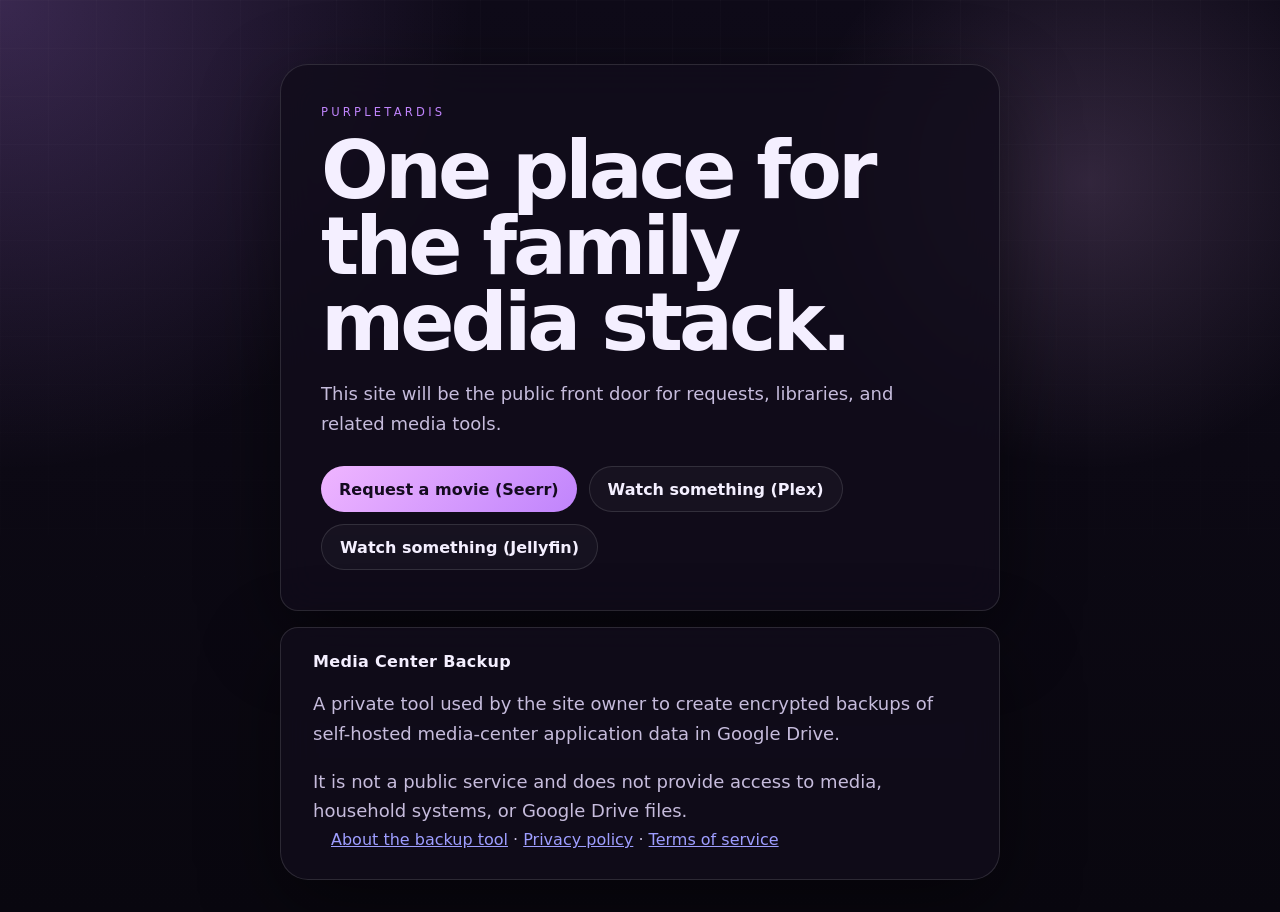
<file: index.html>
<!doctype html>
<html lang="en">
  <head>
    <meta charset="utf-8" />
    <meta name="viewport" content="width=device-width, initial-scale=1" />
    <meta
      name="google-site-verification"
      content="ru8-5z3brVWNznkc_mG94XO5jYRtC-igpBtOvv5eGVU"
    />
    <meta
      name="description"
      content="Purpletardis is the front door for family media requests and library access."
    />
    <title>Purpletardis</title>
    <link rel="stylesheet" href="styles.css" />
  </head>
  <body>
    <main class="shell">
      <section class="hero">
        <p class="eyebrow">Purpletardis</p>
        <h1>One place for the family media stack.</h1>
        <p class="lede">
          This site will be the public front door for requests, libraries, and related media tools.
        </p>

        <div class="actions">
          <a class="button primary" href="http://192.168.1.159:5055">
            Request a movie (Seerr)
          </a>
          <a class="button secondary" href="http://192.168.1.159:32400/web">
            Watch something (Plex)
          </a>
          <a class="button secondary" href="http://192.168.1.159:8096/web">
            Watch something (Jellyfin)
          </a>
        </div>
      </section>

      <section class="panel" aria-labelledby="backup-heading">
        <h2 id="backup-heading">Media Center Backup</h2>
        <p class="lede">
          A private tool used by the site owner to create encrypted backups of
          self-hosted media-center application data in Google Drive.
        </p>
        <p class="lede">
          It is not a public service and does not provide access to media,
          household systems, or Google Drive files.
        </p>
        <p class="links">
          <a href="backup/">About the backup tool</a>
          <span aria-hidden="true"> · </span>
          <a href="backup/privacy/">Privacy policy</a>
          <span aria-hidden="true"> · </span>
          <a href="backup/terms/">Terms of service</a>
        </p>
      </section>
    </main>
  </body>
</html>
</file>
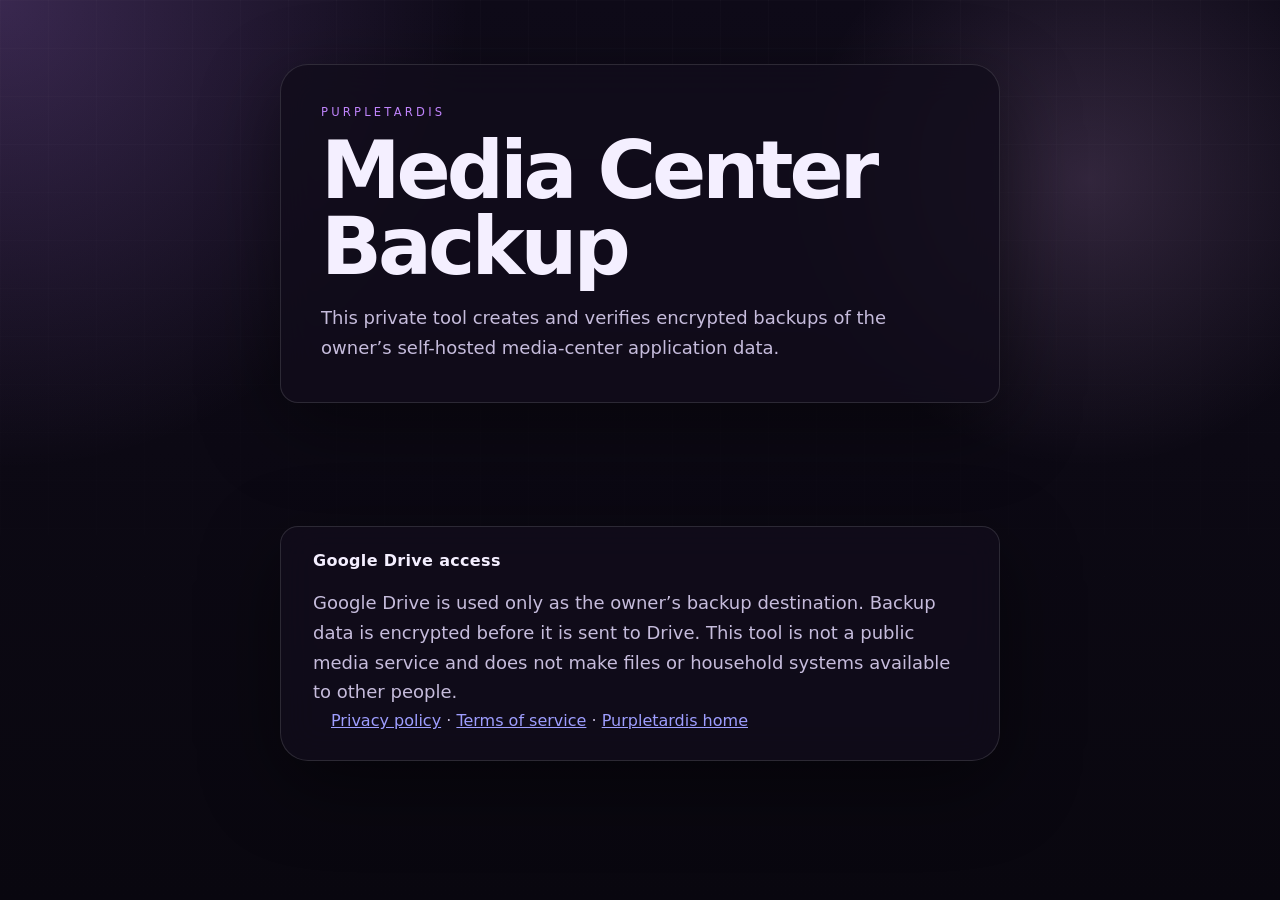
<file: backup/index.html>
<!doctype html>
<html lang="en">
  <head>
    <meta charset="utf-8" />
    <meta name="viewport" content="width=device-width, initial-scale=1" />
    <meta
      name="description"
      content="Information about the private Media Center Backup tool."
    />
    <title>Media Center Backup</title>
    <link rel="stylesheet" href="../styles.css" />
  </head>
  <body>
    <main class="shell">
      <section class="hero">
        <p class="eyebrow">Purpletardis</p>
        <h1>Media Center Backup</h1>
        <p class="lede">
          This private tool creates and verifies encrypted backups of the
          owner’s self-hosted media-center application data.
        </p>
      </section>

      <section class="panel">
        <h2>Google Drive access</h2>
        <p class="lede">
          Google Drive is used only as the owner’s backup destination. Backup
          data is encrypted before it is sent to Drive. This tool is not a
          public media service and does not make files or household systems
          available to other people.
        </p>
        <p class="links">
          <a href="privacy/">Privacy policy</a>
          <span aria-hidden="true"> · </span>
          <a href="terms/">Terms of service</a>
          <span aria-hidden="true"> · </span>
          <a href="../">Purpletardis home</a>
        </p>
      </section>
    </main>
  </body>
</html>
</file>
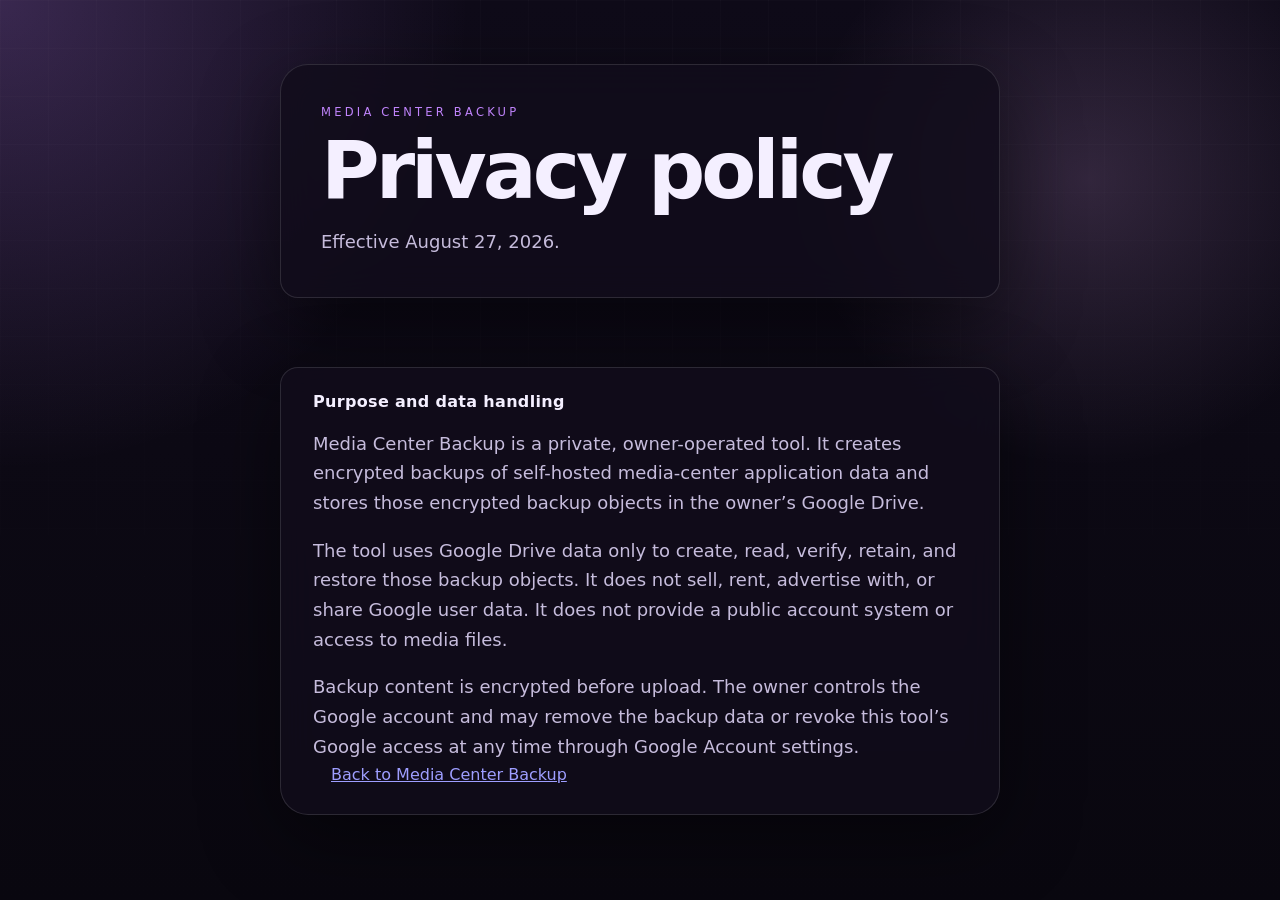
<file: backup/privacy/index.html>
<!doctype html>
<html lang="en">
  <head>
    <meta charset="utf-8" />
    <meta name="viewport" content="width=device-width, initial-scale=1" />
    <meta name="description" content="Media Center Backup privacy policy." />
    <title>Media Center Backup Privacy Policy</title>
    <link rel="stylesheet" href="../../styles.css" />
  </head>
  <body>
    <main class="shell">
      <section class="hero">
        <p class="eyebrow">Media Center Backup</p>
        <h1>Privacy policy</h1>
        <p class="lede">Effective August 27, 2026.</p>
      </section>

      <section class="panel">
        <h2>Purpose and data handling</h2>
        <p class="lede">
          Media Center Backup is a private, owner-operated tool. It creates
          encrypted backups of self-hosted media-center application data and
          stores those encrypted backup objects in the owner’s Google Drive.
        </p>
        <p class="lede">
          The tool uses Google Drive data only to create, read, verify, retain,
          and restore those backup objects. It does not sell, rent, advertise
          with, or share Google user data. It does not provide a public account
          system or access to media files.
        </p>
        <p class="lede">
          Backup content is encrypted before upload. The owner controls the
          Google account and may remove the backup data or revoke this tool’s
          Google access at any time through Google Account settings.
        </p>
        <p class="links"><a href="../">Back to Media Center Backup</a></p>
      </section>
    </main>
  </body>
</html>
</file>
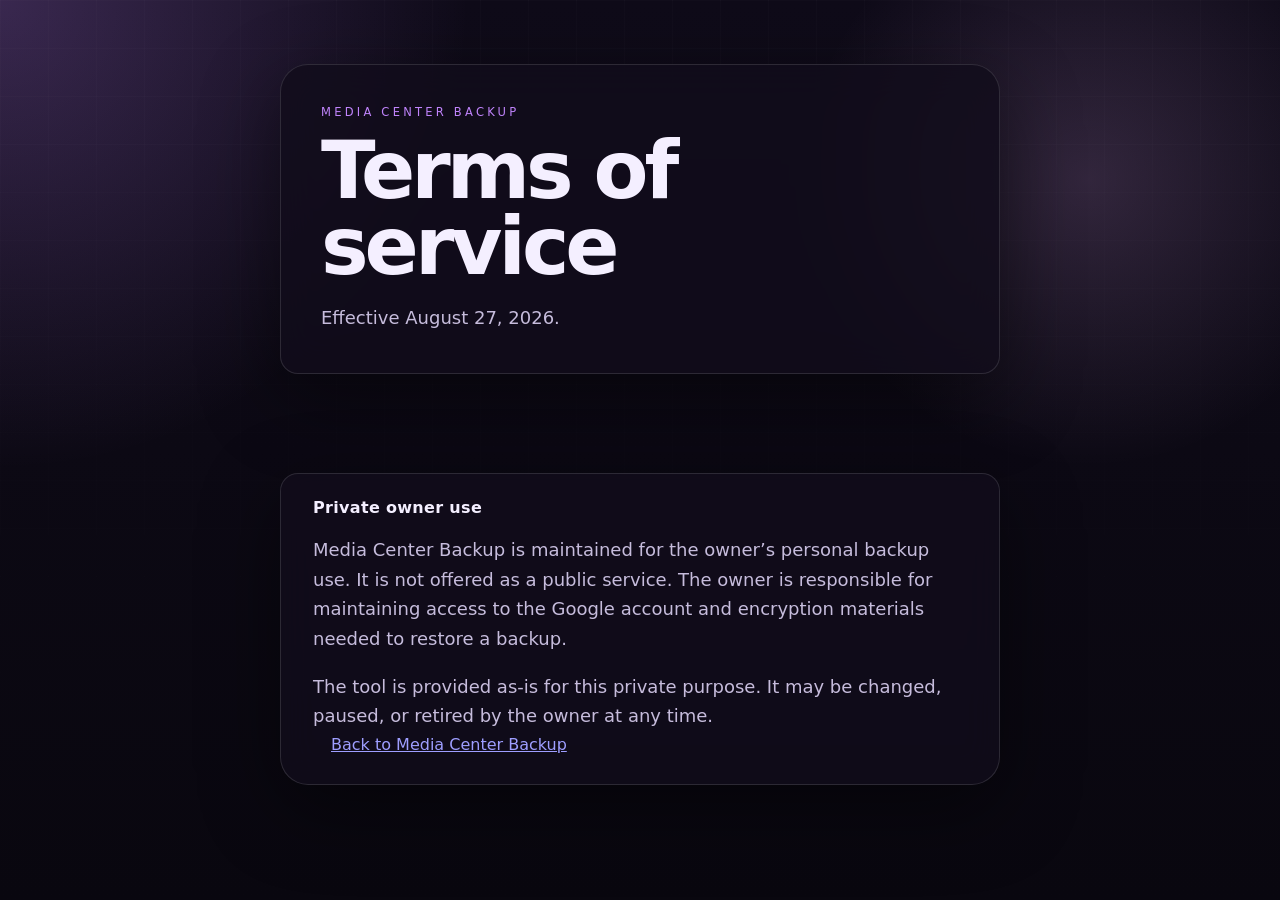
<file: backup/terms/index.html>
<!doctype html>
<html lang="en">
  <head>
    <meta charset="utf-8" />
    <meta name="viewport" content="width=device-width, initial-scale=1" />
    <meta name="description" content="Media Center Backup terms of service." />
    <title>Media Center Backup Terms of Service</title>
    <link rel="stylesheet" href="../../styles.css" />
  </head>
  <body>
    <main class="shell">
      <section class="hero">
        <p class="eyebrow">Media Center Backup</p>
        <h1>Terms of service</h1>
        <p class="lede">Effective August 27, 2026.</p>
      </section>

      <section class="panel">
        <h2>Private owner use</h2>
        <p class="lede">
          Media Center Backup is maintained for the owner’s personal backup
          use. It is not offered as a public service. The owner is responsible
          for maintaining access to the Google account and encryption materials
          needed to restore a backup.
        </p>
        <p class="lede">
          The tool is provided as-is for this private purpose. It may be
          changed, paused, or retired by the owner at any time.
        </p>
        <p class="links"><a href="../">Back to Media Center Backup</a></p>
      </section>
    </main>
  </body>
</html>
</file>
<file: styles.css>
:root {
  color-scheme: dark;
  --bg: #09070f;
  --bg-accent: #1b1030;
  --panel: rgba(18, 13, 28, 0.82);
  --text: #f4efff;
  --muted: #c6bcdc;
  --line: rgba(255, 255, 255, 0.12);
  --accent: #c084fc;
  --accent-strong: #efb5ff;
  --shadow: 0 24px 80px rgba(0, 0, 0, 0.45);
}

* {
  box-sizing: border-box;
}

html,
body {
  margin: 0;
  min-height: 100%;
}

body {
  font-family: "Avenir Next", "Segoe UI", system-ui, sans-serif;
  color: var(--text);
  background:
    radial-gradient(circle at top left, rgba(192, 132, 252, 0.24), transparent 30%),
    radial-gradient(circle at 85% 20%, rgba(239, 181, 255, 0.16), transparent 22%),
    linear-gradient(180deg, #0f0b19 0%, var(--bg) 100%);
}

body::before {
  content: "";
  position: fixed;
  inset: 0;
  pointer-events: none;
  background-image:
    linear-gradient(rgba(255, 255, 255, 0.03) 1px, transparent 1px),
    linear-gradient(90deg, rgba(255, 255, 255, 0.03) 1px, transparent 1px);
  background-size: 48px 48px;
  mask-image: linear-gradient(180deg, rgba(0, 0, 0, 0.55), transparent 90%);
}

.shell {
  min-height: 100vh;
  display: grid;
  place-items: start center;
  padding: 64px 20px 32px;
}

.hero,
.panel {
  width: min(100%, 720px);
  border: 1px solid var(--line);
  background: var(--panel);
  backdrop-filter: blur(18px);
  box-shadow: var(--shadow);
}

.hero {
  border-radius: 28px 28px 18px 18px;
  padding: 40px clamp(24px, 4vw, 40px);
}

.panel {
  margin-top: 16px;
  border-radius: 18px 18px 28px 28px;
  padding: 24px clamp(24px, 4vw, 32px);
}

.eyebrow {
  margin: 0 0 14px;
  text-transform: uppercase;
  letter-spacing: 0.28em;
  font-size: 0.72rem;
  color: var(--accent);
}

h1 {
  margin: 0;
  max-width: 12ch;
  font-size: clamp(2.5rem, 7vw, 5rem);
  line-height: 0.95;
  letter-spacing: -0.05em;
}

.lede {
  margin: 18px 0 0;
  max-width: 42rem;
  color: var(--muted);
  font-size: clamp(1rem, 2.2vw, 1.125rem);
  line-height: 1.65;
}

.actions {
  display: flex;
  flex-wrap: wrap;
  gap: 12px;
  margin-top: 28px;
}

.button {
  display: inline-flex;
  align-items: center;
  justify-content: center;
  min-height: 46px;
  padding: 0 18px;
  border-radius: 999px;
  text-decoration: none;
  font-weight: 650;
  transition:
    transform 160ms ease,
    border-color 160ms ease,
    background 160ms ease;
}

.button:hover {
  transform: translateY(-1px);
}

.primary {
  color: #140b1f;
  background: linear-gradient(135deg, var(--accent-strong), var(--accent));
}

.secondary {
  color: var(--text);
  border: 1px solid var(--line);
  background: rgba(255, 255, 255, 0.03);
}

.panel h2 {
  margin: 0 0 14px;
  font-size: 1rem;
  letter-spacing: 0.02em;
}

.links {
  margin: 0;
  padding-left: 18px;
  color: var(--muted);
  line-height: 1.8;
}

@media (max-width: 640px) {
  .shell {
    padding-top: 32px;
  }

  .hero {
    padding: 30px 20px;
  }

  .panel {
    padding: 20px;
  }
}
</file>
